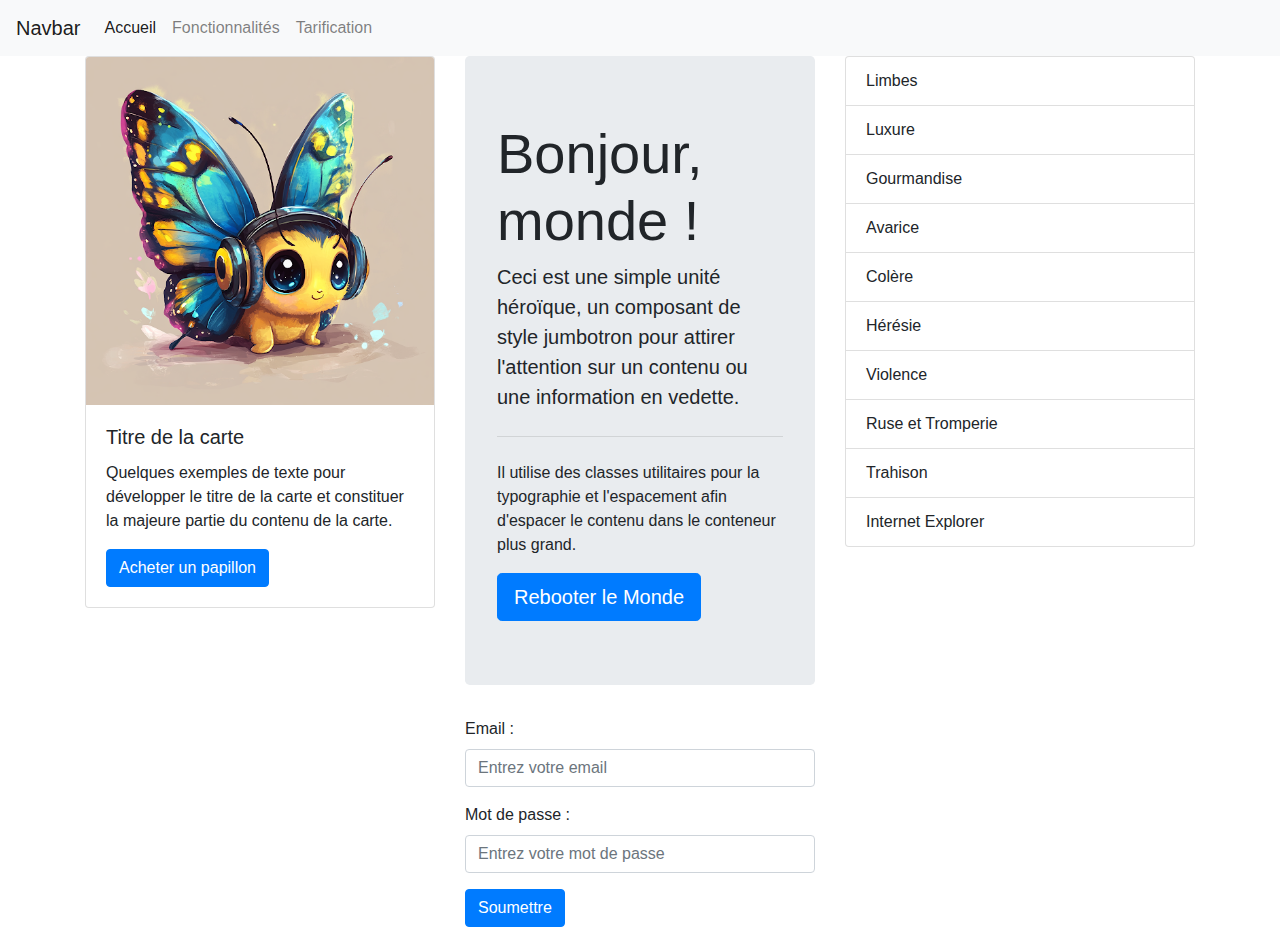
<file: jour06_Boostrap/index.html>
<!DOCTYPE html>
<html lang="fr">
<head>
    <meta charset="UTF-8">
    <meta name="viewport" content="width=device-width, initial-scale=1.0">
    <title>jour06</title>
    <link rel="stylesheet" href="https://stackpath.bootstrapcdn.com/bootstrap/4.3.1/css/bootstrap.min.css">
    <script src="https://code.jquery.com/jquery-3.3.1.slim.min.js"></script>
    <script src="https://cdnjs.cloudflare.com/ajax/libs/popper.js/1.14.7/umd/popper.min.js"></script>
    <script src="https://stackpath.bootstrapcdn.com/bootstrap/4.3.1/js/bootstrap.min.js"></script>
    <script src="script.js"></script>
</head>
<body>
    <nav class="navbar navbar-expand-lg navbar-light bg-light">
        <a class="navbar-brand" href="#">Navbar</a>
        <button class="navbar-toggler" type="button" data-toggle="collapse" data-target="#navbarNav" aria-controls="navbarNav" aria-expanded="false" aria-label="Toggle navigation">
            <span class="navbar-toggler-icon"></span>
        </button>
        <div class="collapse navbar-collapse" id="navbarNav">
            <ul class="navbar-nav">
                <li class="nav-item active">
                    <a class="nav-link" href="https://laplateforme.io">Accueil <span class="sr-only">(current)</span></a>
                </li>
                <li class="nav-item">
                    <a class="nav-link" href="#">Fonctionnalités</a>
                </li>
                <li class="nav-item">
                    <a class="nav-link" href="#">Tarification</a>
                </li>
            </ul>
        </div>
    </nav>

    
    <!-- Modal -->
    <div id="modal" class="modal fade" tabindex="-1" role="dialog">
        <div class="modal-dialog" role="document">
            <div class="modal-content">
                <div class="modal-header">
                    <h5 class="modal-title">Confirmation d'achat</h5>
                    <button type="button" class="close" data-dismiss="modal" aria-label="Close">
                        <span aria-hidden="true">&times;</span>
                    </button>
                </div>
                <div class="modal-body">
                    <p>Confirmez-vous l'achat d'un papillon ?</p>
                </div>
                <div class="modal-footer">
                    <button type="button" class="btn btn-primary" id="confirmPurchase">Confirmer</button>
                    <button type="button" class="btn btn-secondary" data-dismiss="modal">Annuler</button>
                </div>
            </div>
        </div>
    </div>

    <div class="container">
        <div class="row">
            <!-- Image -->
            <div class="col-md-4">
                <div class="card mb-3" style="width: 100%;">
                    <img src="image/papillon.png" class="card-img-top" alt="Papillon">
                    <div class="card-body">
                        <h5 class="card-title">Titre de la carte</h5>
                        <p class="card-text">Quelques exemples de texte pour développer le titre de la carte et constituer la majeure partie du contenu de la carte.</p>
                        <a href="#" class="btn btn-primary btn-papillon" data-toggle="modal" data-target="#modal">Acheter un papillon</a>
                    </div>
                </div>
            </div>
            <!-- Rebooter le Monde -->
            <div class="col-md-4">
                <div class="jumbotron">
                    <h1 class="display-4">Bonjour, monde !</h1>
                    <p class="lead" id="texte">Ceci est une simple unité héroïque, un composant de style jumbotron pour attirer l'attention sur un contenu ou une information en vedette.</p>
                    <hr class="my-4">
                    <p>Il utilise des classes utilitaires pour la typographie et l'espacement afin d'espacer le contenu dans le conteneur plus grand.</p>
                    <a class="btn btn-primary btn-lg btn-reboot" href="#" role="button" onclick="rebooterLeMonde()">Rebooter le Monde</a>
                </div>
                <!-- Formulaire -->
                <form class="mt-3">
                    <div class="form-group">
                        <label for="email">Email :</label>
                        <input type="email" class="form-control" id="email" placeholder="Entrez votre email">
                    </div>
                    <div class="form-group">
                        <label for="password">Mot de passe :</label>
                        <input type="password" class="form-control" id="password" placeholder="Entrez votre mot de passe">
                    </div>
                    <button type="submit" class="btn btn-primary">Soumettre</button>
                </form>
            </div>
            <!-- Liste encadrée -->
            <div class="col-md-4">
                <ul class="list-group">
                    <li class="list-group-item">Limbes</li>
                    <li class="list-group-item">Luxure</li>
                    <li class="list-group-item">Gourmandise</li>
                    <li class="list-group-item">Avarice</li>
                    <li class="list-group-item">Colère</li>
                    <li class="list-group-item">Hérésie</li>
                    <li class="list-group-item">Violence</li>
                    <li class="list-group-item">Ruse et Tromperie</li>
                    <li class="list-group-item">Trahison</li>
                    <li class="list-group-item">Internet Explorer</li>
                </ul>
            </div>
        </div>
    </div>
</file>
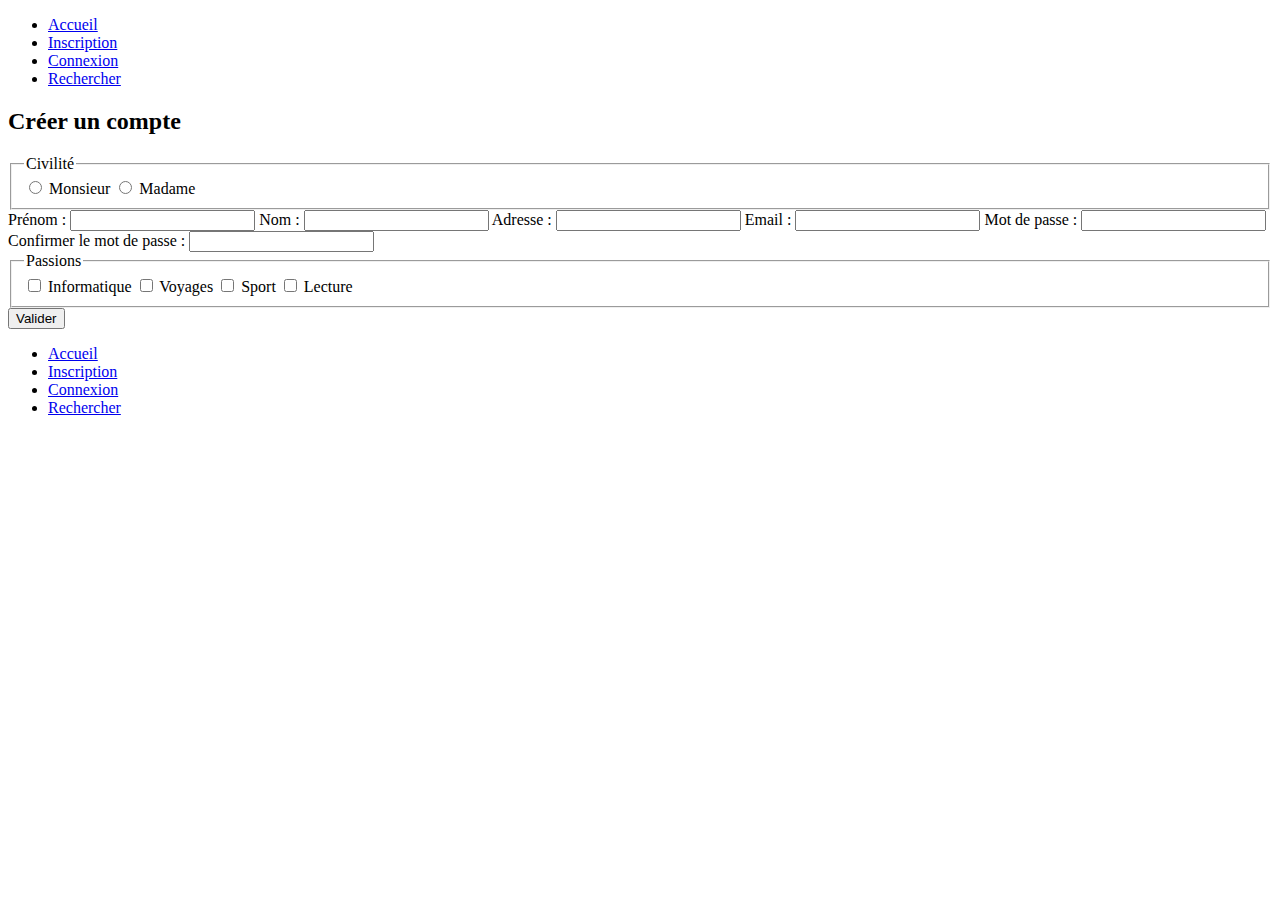
<file: jour07_Materialise/job01/index.html>
<!DOCTYPE html>
<html lang="fr">
<head>
    <meta charset="UTF-8">
    <meta name="viewport" content="width=device-width, initial-scale=1.0">
    <title>Page d'accueil</title>
</head>
<body>
    <header>
        <nav>
            <ul>
                <li><a href="index.html">Accueil</a></li>
                <li><a href="index.html">Inscription</a></li>
                <li><a href="index.html">Connexion</a></li>
                <li><a href="index.html">Rechercher</a></li>
            </ul>
        </nav>
    </header>

    <section>
        <h2>Créer un compte</h2>
        <form action="index.html" method="post">
            <fieldset>
                <legend>Civilité</legend>
                <label><input type="radio" name="civilite" value="monsieur"> Monsieur</label>
                <label><input type="radio" name="civilite" value="madame"> Madame</label>
            </fieldset>
            <label for="prenom">Prénom :</label>
            <input type="text" id="prenom" name="prenom" required>
            <label for="nom">Nom :</label>
            <input type="text" id="nom" name="nom" required>
            <label for="adresse">Adresse :</label>
            <input type="text" id="adresse" name="adresse" required>
            <label for="email">Email :</label>
            <input type="email" id="email" name="email" required>
            <label for="password">Mot de passe :</label>
            <input type="password" id="password" name="password" required>
            <label for="confirm_password">Confirmer le mot de passe :</label>
            <input type="password" id="confirm_password" name="confirm_password" required>
            <fieldset>
                <legend>Passions</legend>
                <label><input type="checkbox" name="passions" value="informatique"> Informatique</label>
                <label><input type="checkbox" name="passions" value="voyages"> Voyages</label>
                <label><input type="checkbox" name="passions" value="sport"> Sport</label>
                <label><input type="checkbox" name="passions" value="lecture"> Lecture</label>
            </fieldset>
            <button type="submit">Valider</button>
        </form>
    </section>

    <footer>
        <ul>
            <li><a href="index.html">Accueil</a></li>
            <li><a href="index.html">Inscription</a></li>
            <li><a href="index.html">Connexion</a></li>
            <li><a href="index.html">Rechercher</a></li>
        </ul>
    </footer>
</body>
</html>
</file>
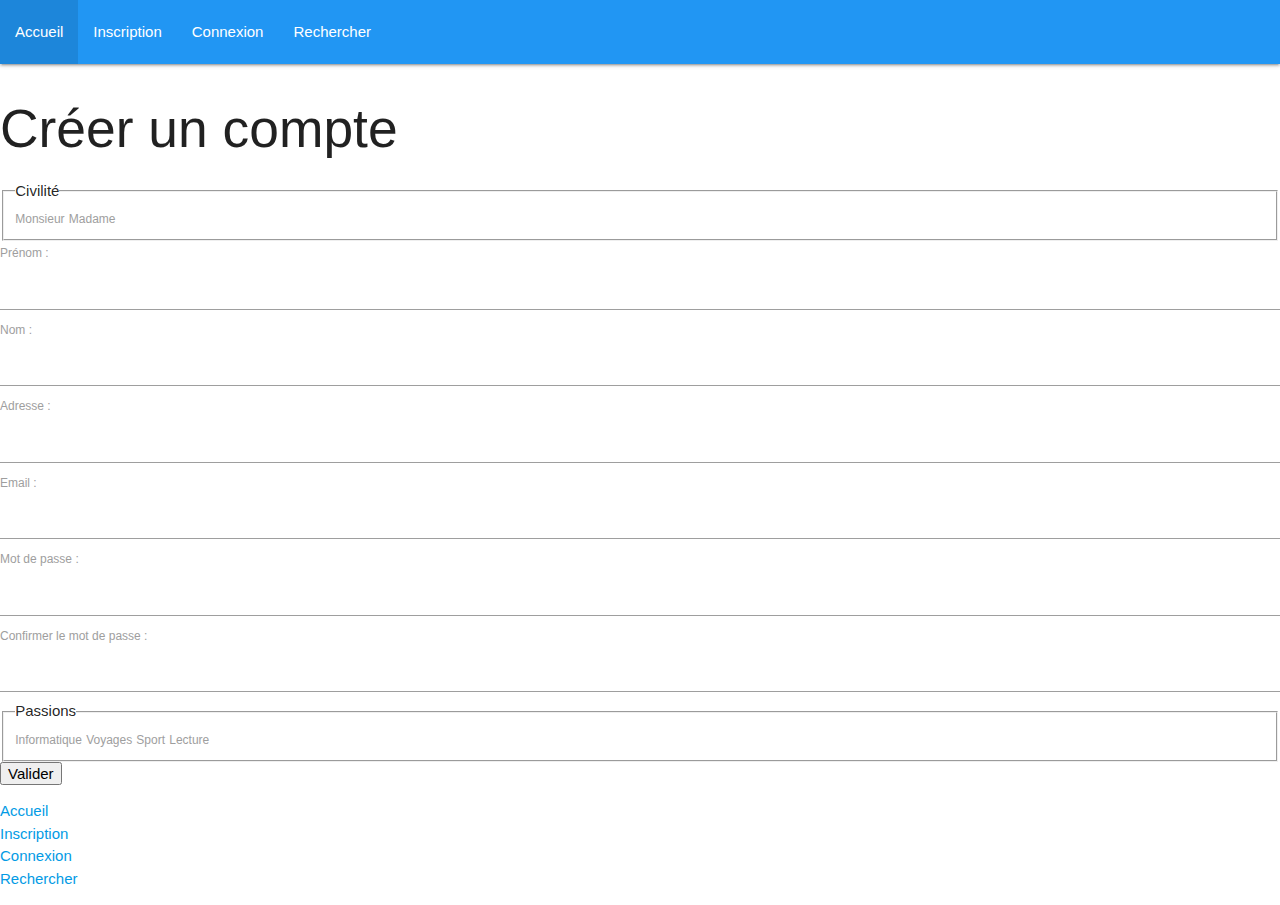
<file: jour07_Materialise/job02/index.html>
<!DOCTYPE html>
<html lang="fr">
<head>
    <meta charset="UTF-8">
    <meta name="viewport" content="width=device-width, initial-scale=1.0">
    <title>Page d'accueil</title>
    <!-- Import Materialize CSS -->
    <link rel="stylesheet" href="https://cdnjs.cloudflare.com/ajax/libs/materialize/1.0.0/css/materialize.min.css">
</head>
<body>
    <header>
        <nav class="blue">
            <div class="nav-wrapper">
                <ul id="nav-mobile" class="left hide-on-med-and-down">
                    <li><a href="index.html">Accueil</a></li>
                    <li><a href="index.html">Inscription</a></li>
                    <li><a href="index.html">Connexion</a></li>
                    <li><a href="index.html">Rechercher</a></li>
                </ul>
            </div>
        </nav>
    </header>

    <section>
        <h2>Créer un compte</h2>
        <form action="index.html" method="post">
            <fieldset>
                <legend>Civilité</legend>
                <label><input type="radio" name="civilite" value="monsieur"> Monsieur</label>
                <label><input type="radio" name="civilite" value="madame"> Madame</label>
            </fieldset>
            <label for="prenom">Prénom :</label>
            <input type="text" id="prenom" name="prenom" required>
            <label for="nom">Nom :</label>
            <input type="text" id="nom" name="nom" required>
            <label for="adresse">Adresse :</label>
            <input type="text" id="adresse" name="adresse" required>
            <label for="email">Email :</label>
            <input type="email" id="email" name="email" required>
            <label for="password">Mot de passe :</label>
            <input type="password" id="password" name="password" required>
            <label for="confirm_password">Confirmer le mot de passe :</label>
            <input type="password" id="confirm_password" name="confirm_password" required>
            <fieldset>
                <legend>Passions</legend>
                <label><input type="checkbox" name="passions" value="informatique"> Informatique</label>
                <label><input type="checkbox" name="passions" value="voyages"> Voyages</label>
                <label><input type="checkbox" name="passions" value="sport"> Sport</label>
                <label><input type="checkbox" name="passions" value="lecture"> Lecture</label>
            </fieldset>
            <button type="submit">Valider</button>
        </form>
    </section>

    <footer>
        <ul>
            <li><a href="index.html">Accueil</a></li>
            <li><a href="index.html">Inscription</a></li>
            <li><a href="index.html">Connexion</a></li>
            <li><a href="index.html">Rechercher</a></li>
        </ul>
    </footer>

    <!-- Import Materialize JavaScript -->
    <script src="https://cdnjs.cloudflare.com/ajax/libs/materialize/1.0.0/js/materialize.min.js"></script>
</body>
</html>
</file>
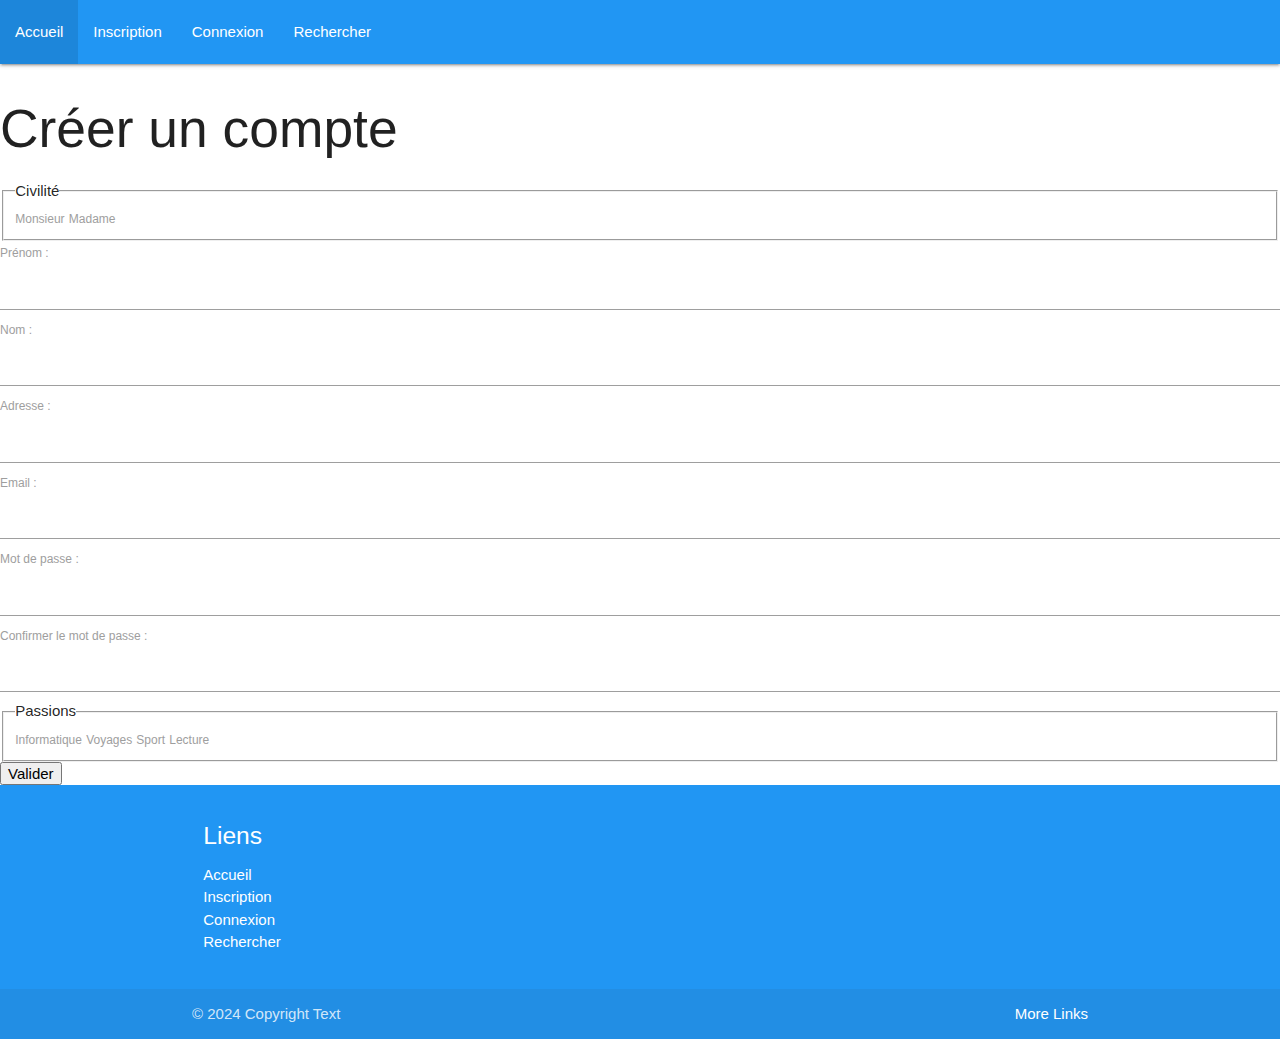
<file: jour07_Materialise/job03/index.html>
<!DOCTYPE html>
<html lang="fr">
<head>
    <meta charset="UTF-8">
    <meta name="viewport" content="width=device-width, initial-scale=1.0">
    <title>Page d'accueil</title>
    <!-- Import Materialize CSS -->
    <link rel="stylesheet" href="https://cdnjs.cloudflare.com/ajax/libs/materialize/1.0.0/css/materialize.min.css">
</head>
<body>
    <header>
        <nav class="blue">
            <div class="nav-wrapper">
                <ul id="nav-mobile" class="left hide-on-med-and-down">
                    <li><a href="index.html">Accueil</a></li>
                    <li><a href="index.html">Inscription</a></li>
                    <li><a href="index.html">Connexion</a></li>
                    <li><a href="index.html">Rechercher</a></li>
                </ul>
            </div>
        </nav>
    </header>

    <section>
        <h2>Créer un compte</h2>
        <form action="index.html" method="post">
            <fieldset>
                <legend>Civilité</legend>
                <label><input type="radio" name="civilite" value="monsieur"> Monsieur</label>
                <label><input type="radio" name="civilite" value="madame"> Madame</label>
            </fieldset>
            <label for="prenom">Prénom :</label>
            <input type="text" id="prenom" name="prenom" required>
            <label for="nom">Nom :</label>
            <input type="text" id="nom" name="nom" required>
            <label for="adresse">Adresse :</label>
            <input type="text" id="adresse" name="adresse" required>
            <label for="email">Email :</label>
            <input type="email" id="email" name="email" required>
            <label for="password">Mot de passe :</label>
            <input type="password" id="password" name="password" required>
            <label for="confirm_password">Confirmer le mot de passe :</label>
            <input type="password" id="confirm_password" name="confirm_password" required>
            <fieldset>
                <legend>Passions</legend>
                <label><input type="checkbox" name="passions" value="informatique"> Informatique</label>
                <label><input type="checkbox" name="passions" value="voyages"> Voyages</label>
                <label><input type="checkbox" name="passions" value="sport"> Sport</label>
                <label><input type="checkbox" name="passions" value="lecture"> Lecture</label>
            </fieldset>
            <button type="submit">Valider</button>
        </form>
    </section>

    <footer class="page-footer blue">
        <div class="container">
            <div class="row">
                <div class="col l6 s12">
                    <h5 class="white-text">Liens</h5>
                    <ul>
                        <li><a class="white-text" href="index.html">Accueil</a></li>
                        <li><a class="white-text" href="index.html">Inscription</a></li>
                        <li><a class="white-text" href="index.html">Connexion</a></li>
                        <li><a class="white-text" href="index.html">Rechercher</a></li>
                    </ul>
                </div>
            </div>
        </div>
        <div class="footer-copyright">
            <div class="container">
                © 2024 Copyright Text
                <a class="white-text right" href="index.html">More Links</a>
            </div>
        </div>
    </footer>

    <!-- Import Materialize JavaScript -->
    <script src="https://cdnjs.cloudflare.com/ajax/libs/materialize/1.0.0/js/materialize.min.js"></script>
</body>
</html>
</file>
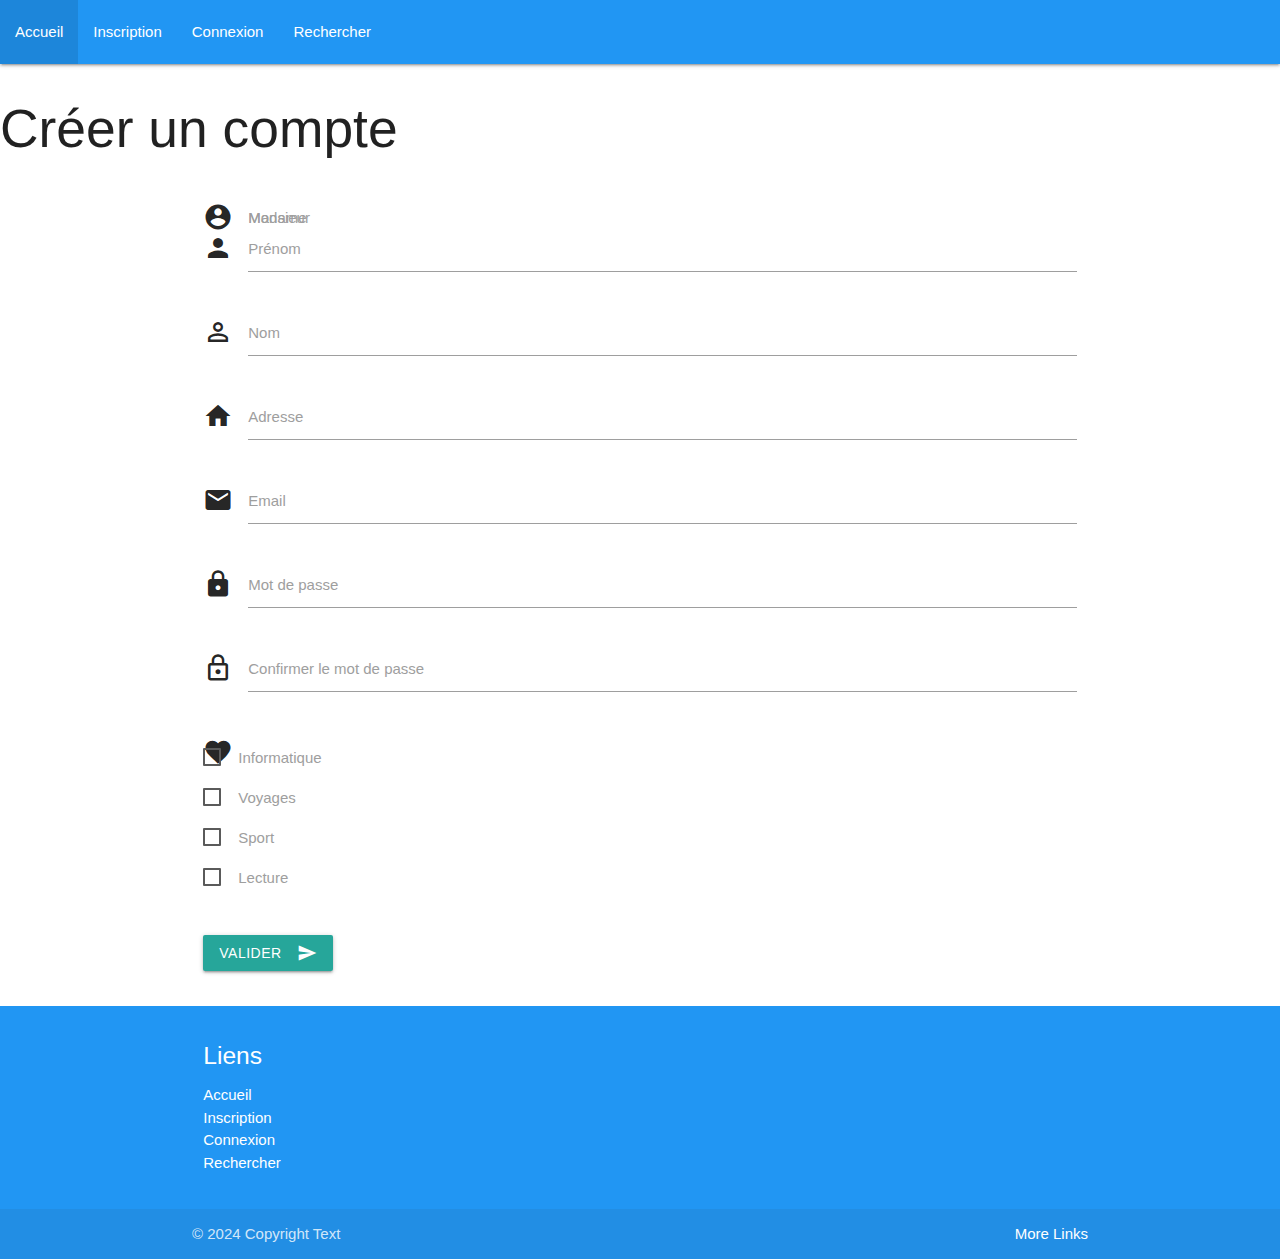
<file: jour07_Materialise/job04/index.html>
<!DOCTYPE html>
<html lang="fr">
<head>
    <meta charset="UTF-8">
    <meta name="viewport" content="width=device-width, initial-scale=1.0">
    <title>Page d'accueil</title>
    <!-- Import Materialize CSS -->
    <link rel="stylesheet" href="https://cdnjs.cloudflare.com/ajax/libs/materialize/1.0.0/css/materialize.min.css">
    <!-- Import Material Icons -->
    <link href="https://fonts.googleapis.com/icon?family=Material+Icons" rel="stylesheet">
</head>
<body>
    <header>
        <nav class="blue">
            <div class="nav-wrapper">
                <ul id="nav-mobile" class="left hide-on-med-and-down">
                    <li><a href="index.html">Accueil</a></li>
                    <li><a href="index.html">Inscription</a></li>
                    <li><a href="index.html">Connexion</a></li>
                    <li><a href="index.html">Rechercher</a></li>
                </ul>
            </div>
        </nav>
    </header>

    <section>
        <h2>Créer un compte</h2>
        <form action="index.html" method="post" class="container">
            <div class="row">
                <div class="input-field col s12">
                    <i class="material-icons prefix">account_circle</i>
                    <input type="radio" id="monsieur" name="civilite" value="monsieur">
                    <label for="monsieur">Monsieur</label>
                    <input type="radio" id="madame" name="civilite" value="madame">
                    <label for="madame">Madame</label>
                </div>
                <div class="input-field col s12">
                    <i class="material-icons prefix">person</i>
                    <input type="text" id="prenom" name="prenom" required>
                    <label for="prenom">Prénom</label>
                </div>
                <div class="input-field col s12">
                    <i class="material-icons prefix">person_outline</i>
                    <input type="text" id="nom" name="nom" required>
                    <label for="nom">Nom</label>
                </div>
                <div class="input-field col s12">
                    <i class="material-icons prefix">home</i>
                    <input type="text" id="adresse" name="adresse" required>
                    <label for="adresse">Adresse</label>
                </div>
                <div class="input-field col s12">
                    <i class="material-icons prefix">email</i>
                    <input type="email" id="email" name="email" required>
                    <label for="email">Email</label>
                </div>
                <div class="input-field col s12">
                    <i class="material-icons prefix">lock</i>
                    <input type="password" id="password" name="password" required>
                    <label for="password">Mot de passe</label>
                </div>
                <div class="input-field col s12">
                    <i class="material-icons prefix">lock_outline</i>
                    <input type="password" id="confirm_password" name="confirm_password" required>
                    <label for="confirm_password">Confirmer le mot de passe</label>
                </div>
                <div class="input-field col s12">
                    <i class="material-icons prefix">favorite</i>
                    <p>
                        <label>
                            <input type="checkbox" name="passions" value="informatique">
                            <span>Informatique</span>
                        </label>
                    </p>
                    <p>
                        <label>
                            <input type="checkbox" name="passions" value="voyages">
                            <span>Voyages</span>
                        </label>
                    </p>
                    <p>
                        <label>
                            <input type="checkbox" name="passions" value="sport">
                            <span>Sport</span>
                        </label>
                    </p>
                    <p>
                        <label>
                            <input type="checkbox" name="passions" value="lecture">
                            <span>Lecture</span>
                        </label>
                    </p>
                </div>
                <div class="input-field col s12">
                    <button type="submit" class="btn waves-effect waves-light">Valider
                        <i class="material-icons right">send</i>
                    </button>
                </div>
            </div>
        </form>
    </section>

    <footer class="page-footer blue">
        <div class="container">
            <div class="row">
                <div class="col l6 s12">
                    <h5 class="white-text">Liens</h5>
                    <ul>
                        <li><a class="white-text" href="index.html">Accueil</a></li>
                        <li><a class="white-text" href="index.html">Inscription</a></li>
                        <li><a class="white-text" href="index.html">Connexion</a></li>
                        <li><a class="white-text" href="index.html">Rechercher</a></li>
                    </ul>
                </div>
            </div>
        </div>
        <div class="footer-copyright">
            <div class="container">
                © 2024 Copyright Text
                <a class="white-text right" href="index.html">More Links</a>
            </div>
        </div>
    </footer>

    <!-- Import Materialize JavaScript -->
    <script src="https://cdnjs.cloudflare.com/ajax/libs/materialize/1.0.0/js/materialize.min.js"></script>
</body>
</html>
</file>
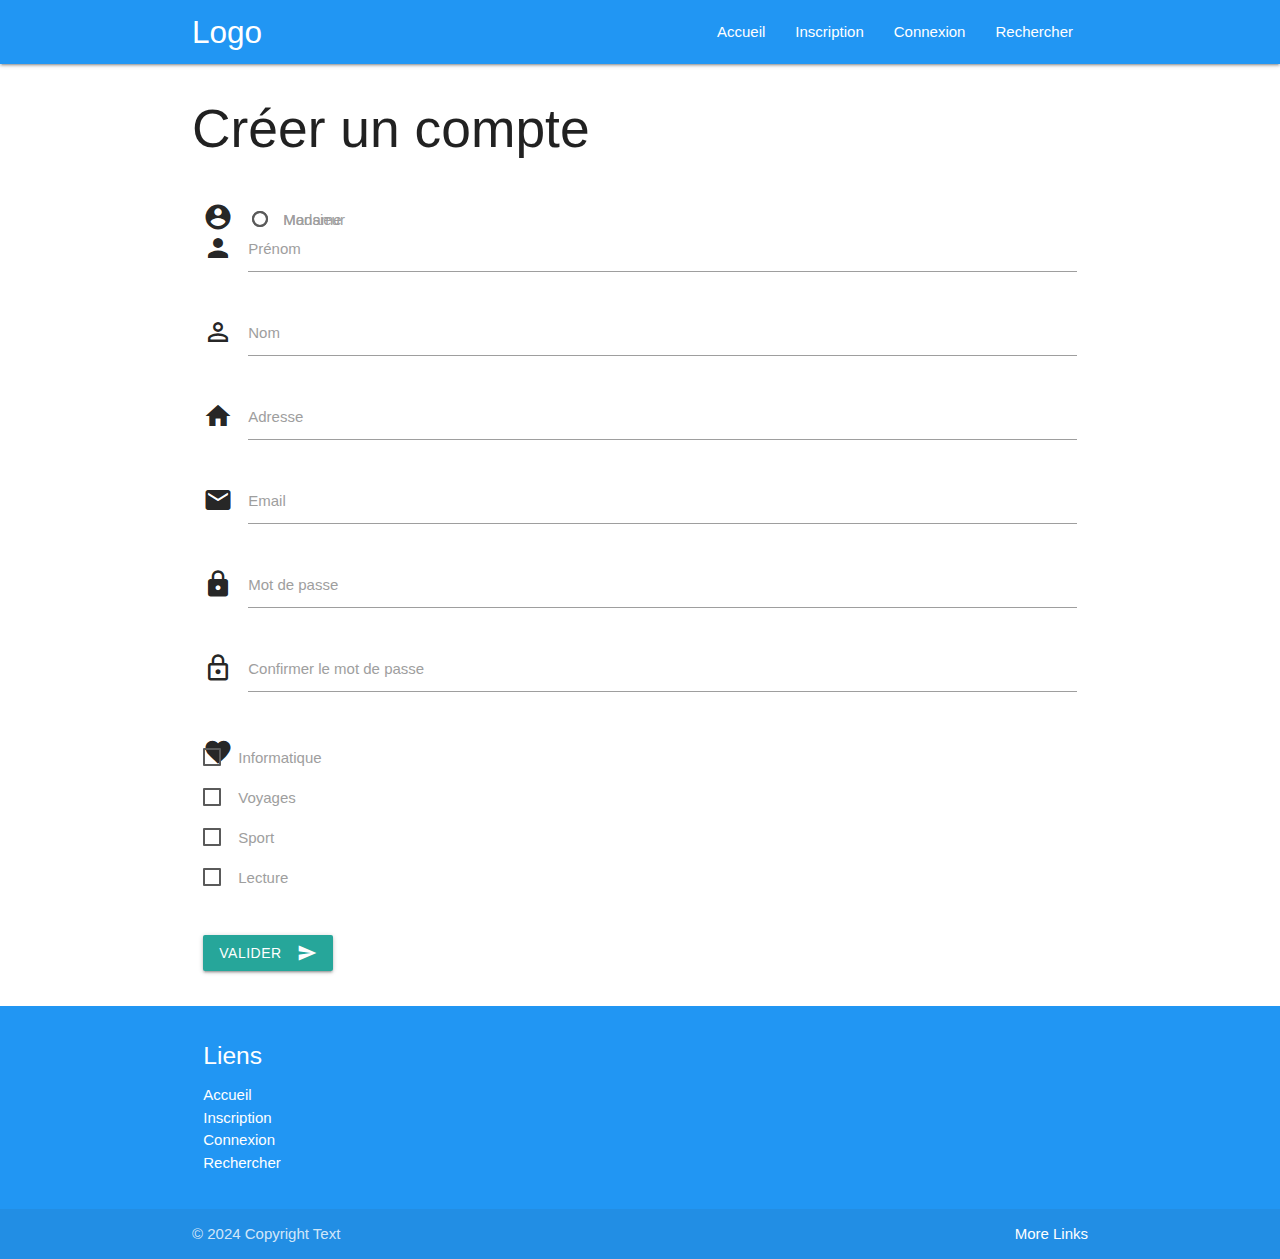
<file: jour08-tailwind/job01/index.html>
<!DOCTYPE html>
<html lang="fr">
<head>
    <meta charset="UTF-8">
    <meta name="viewport" content="width=device-width, initial-scale=1.0">
    <title>Page d'accueil</title>
    <!-- Import Materialize CSS -->
    <link rel="stylesheet" href="https://cdnjs.cloudflare.com/ajax/libs/materialize/1.0.0/css/materialize.min.css">
    <!-- Import Material Icons -->
    <link href="https://fonts.googleapis.com/icon?family=Material+Icons" rel="stylesheet">
</head>
<body>
    <header>
        <nav class="blue">
            <div class="nav-wrapper container">
                <a href="#" class="brand-logo">Logo</a>
                <ul id="nav-mobile" class="right hide-on-med-and-down">
                    <li><a href="index.html">Accueil</a></li>
                    <li><a href="index.html">Inscription</a></li>
                    <li><a href="index.html">Connexion</a></li>
                    <li><a href="index.html">Rechercher</a></li>
                </ul>
            </div>
        </nav>
    </header>

    <section class="container">
        <h2>Créer un compte</h2>
        <form action="index.html" method="post">
            <div class="row">
                <div class="input-field col s12">
                    <i class="material-icons prefix">account_circle</i>
                    <label>
                        <input type="radio" name="civilite" value="monsieur">
                        <span>Monsieur</span>
                    </label>
                    <label>
                        <input type="radio" name="civilite" value="madame">
                        <span>Madame</span>
                    </label>
                </div>
                <div class="input-field col s12">
                    <i class="material-icons prefix">person</i>
                    <input type="text" id="prenom" name="prenom" required>
                    <label for="prenom">Prénom</label>
                </div>
                <div class="input-field col s12">
                    <i class="material-icons prefix">person_outline</i>
                    <input type="text" id="nom" name="nom" required>
                    <label for="nom">Nom</label>
                </div>
                <div class="input-field col s12">
                    <i class="material-icons prefix">home</i>
                    <input type="text" id="adresse" name="adresse" required>
                    <label for="adresse">Adresse</label>
                </div>
                <div class="input-field col s12">
                    <i class="material-icons prefix">email</i>
                    <input type="email" id="email" name="email" required>
                    <label for="email">Email</label>
                </div>
                <div class="input-field col s12">
                    <i class="material-icons prefix">lock</i>
                    <input type="password" id="password" name="password" required>
                    <label for="password">Mot de passe</label>
                </div>
                <div class="input-field col s12">
                    <i class="material-icons prefix">lock_outline</i>
                    <input type="password" id="confirm_password" name="confirm_password" required>
                    <label for="confirm_password">Confirmer le mot de passe</label>
                </div>
                <div class="input-field col s12">
                    <i class="material-icons prefix">favorite</i>
                    <p>
                        <label>
                            <input type="checkbox" name="passions" value="informatique">
                            <span>Informatique</span>
                        </label>
                    </p>
                    <p>
                        <label>
                            <input type="checkbox" name="passions" value="voyages">
                            <span>Voyages</span>
                        </label>
                    </p>
                    <p>
                        <label>
                            <input type="checkbox" name="passions" value="sport">
                            <span>Sport</span>
                        </label>
                    </p>
                    <p>
                        <label>
                            <input type="checkbox" name="passions" value="lecture">
                            <span>Lecture</span>
                        </label>
                    </p>
                </div>
                <div class="input-field col s12">
                    <button type="submit" class="btn waves-effect waves-light">Valider
                        <i class="material-icons right">send</i>
                    </button>
                </div>
            </div>
        </form>
    </section>

    <footer class="page-footer blue">
        <div class="container">
            <div class="row">
                <div class="col l6 s12">
                    <h5 class="white-text">Liens</h5>
                    <ul>
                        <li><a class="white-text" href="index.html">Accueil</a></li>
                        <li><a class="white-text" href="index.html">Inscription</a></li>
                        <li><a class="white-text" href="index.html">Connexion</a></li>
                        <li><a class="white-text" href="index.html">Rechercher</a></li>
                    </ul>
                </div>
            </div>
        </div>
        <div class="footer-copyright">
            <div class="container">
                © 2024 Copyright Text
                <a class="white-text right" href="index.html">More Links</a>
            </div>
        </div>
    </footer>

    <!-- Import Materialize JavaScript -->
    <script src="https://cdnjs.cloudflare.com/ajax/libs/materialize/1.0.0/js/materialize.min.js"></script>
</body>
</html>
</file>
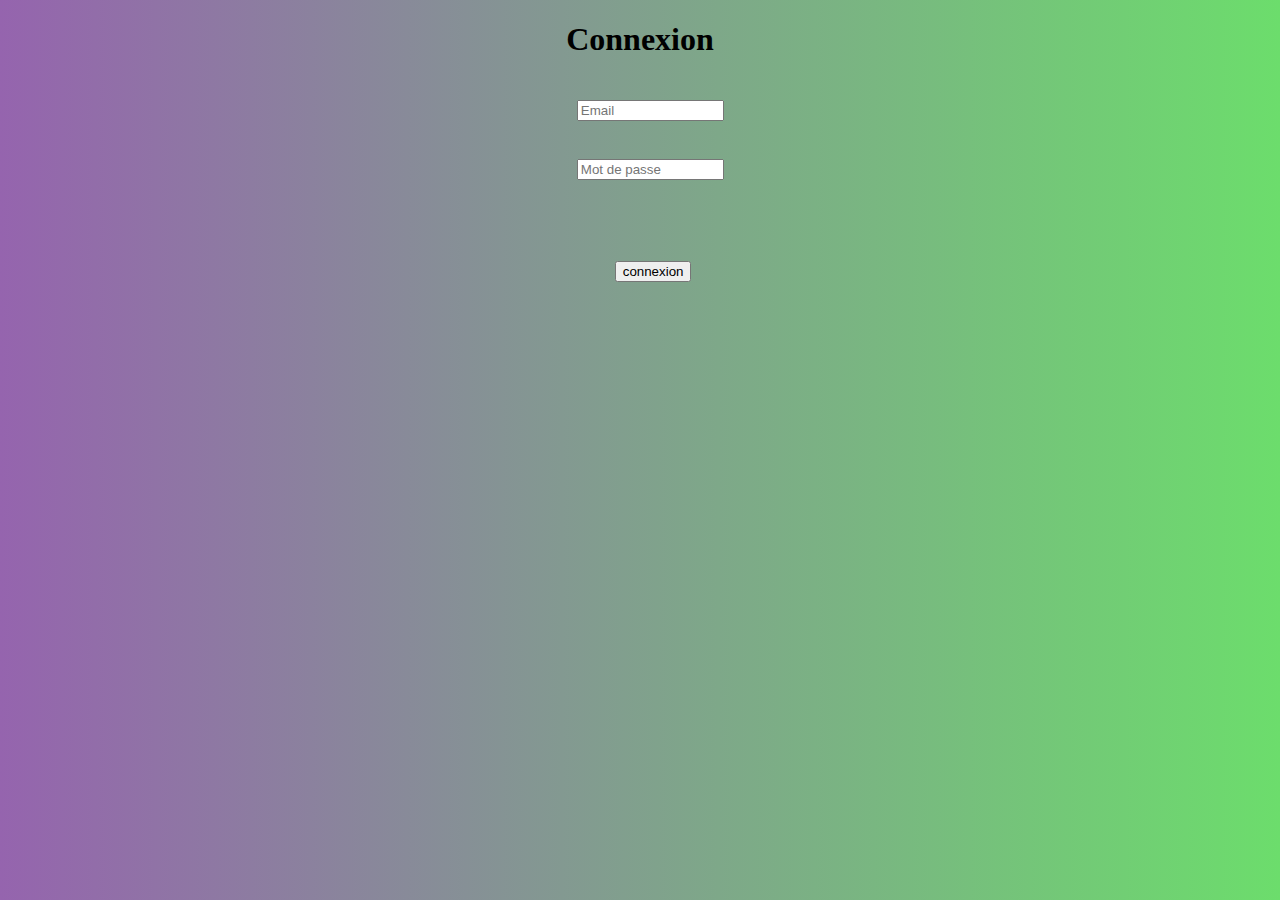
<file: jour05/job01/connexion.html>
<!DOCTYPE html>
<html lang="en">
<head>
    <meta charset="UTF-8">
    <meta name="viewport" content="width=device-width, initial-scale=1.0">
    <link rel="stylesheet"href="style.css">
    <title>Connexion</title>
    <h1>Connexion</h1>
    <script src="script.js"></script>
</head>
<body>
    
<form action="connexion">   
    <label for="email"></label>
    <input type="text" id="Email" name="name" placeholder="Email"required>
    <span id="emailError"class="error"></span><br>
    
    <label for="password"></label>
    <input type="text" id="password" placeholder="Mot de passe"required>
    <span id="passwordError"class="error"></span><br>
</form>    

    <button>connexion</button>

</body>
</html>
</file>
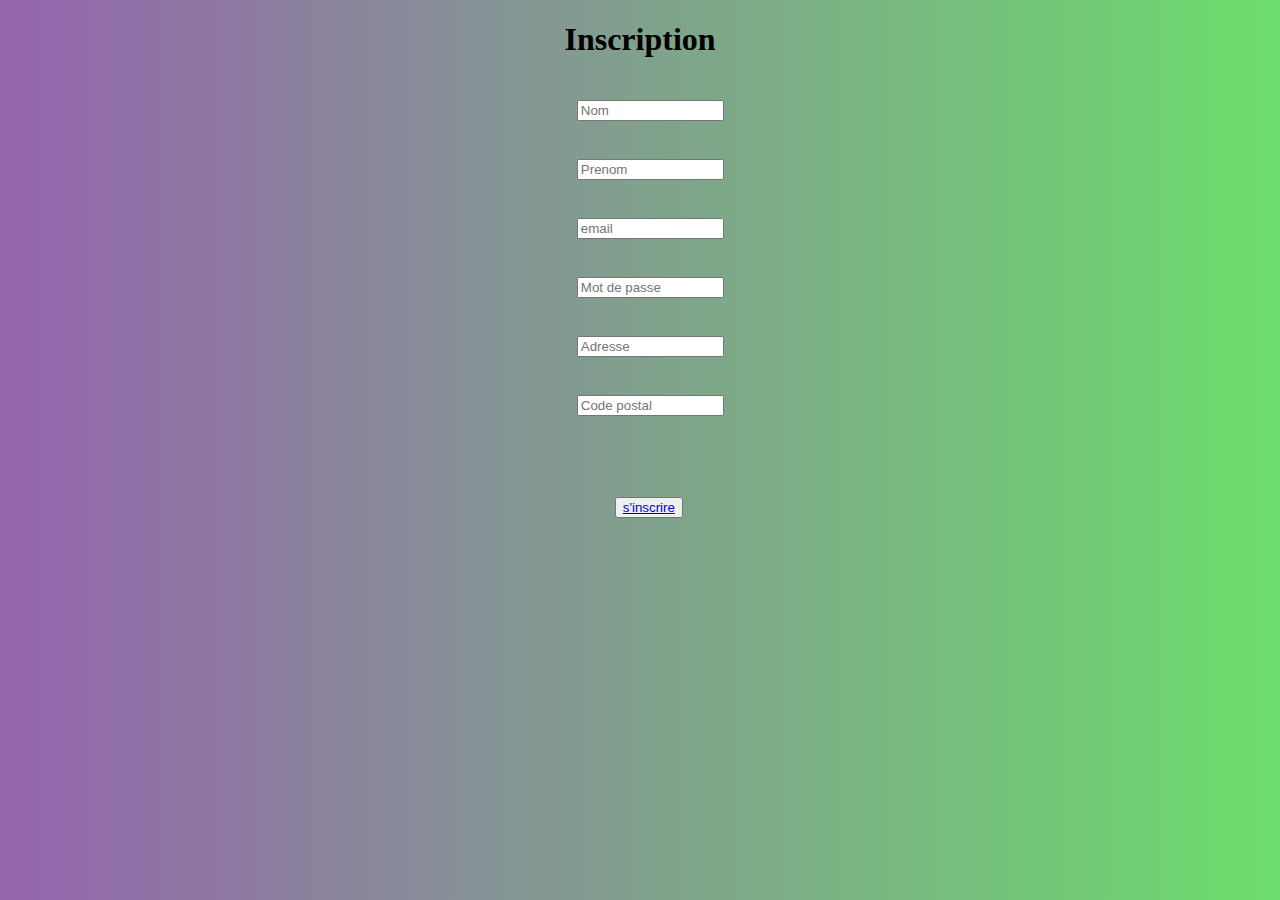
<file: jour05/job01/inscription.html>
<!DOCTYPE html>
<html lang="en">
<head>
    <meta charset="UTF-8">
    <meta name="viewport" content="width=device-width, initial-scale=1.0">
    <link rel="stylesheet"href="style.css">
    <title>Inscription</title>
    <h1>Inscription</h1>
    <script src="script.js"></script>
</head>
<body>
<form id="inscription">
    <label for="lastname"></label>
    <input type="text" id="nom" name="nom"placeholder="Nom" required >
    <span id="nomError"class="error"></span><br>
    
    <label for="firstname"></label>
    <input type="text" id="prenom" name="prenom"placeholder="Prenom" required >
    <span id="prenomError"class="error"></span><br>
    
    <label for="email"></label>
    <input type="email" id="email" name="email"placeholder="email" required >
    <span id="emailError"class="error"></span><br>

    <label for="password"></label>
    <input type="password" id="password" name="password" placeholder="Mot de passe"required>
    <span id="passwordError"class="error"></span><br>
    
    <label for="adress"></label>
    <input type="text" id="adress"name="adress" placeholder="Adresse"required>
    <span id="adressError"class="error"></span><br>
    
    <label for="codepostal"></label>
    <input type="text"id="codepostal"name="codepostal" placeholder="Code postal"required>
    <span id="codepostalError"class="error"></span><br>
</form>    

<button type="submit"><a href="connexion.html">s'inscrire</a></button>

</body>
</html>
</file>
<file: jour05/job01/style.css>
body{
    background: linear-gradient(to right, rgb(149, 100, 174), rgb(108, 221, 108));
}
h1{
    text-align: center;
}
label{
    display: flex;
    flex-direction: column;
    padding-top: 10px;
    padding-bottom: 10px; 
}
input{
    width: 20%;
    height: 20%;
}
form{
    margin-left: 45%;
    display: flex;
    flex-direction: column;
}
button{
    margin-left: 48% ;
    margin-top: 5% ;
}
</file>
